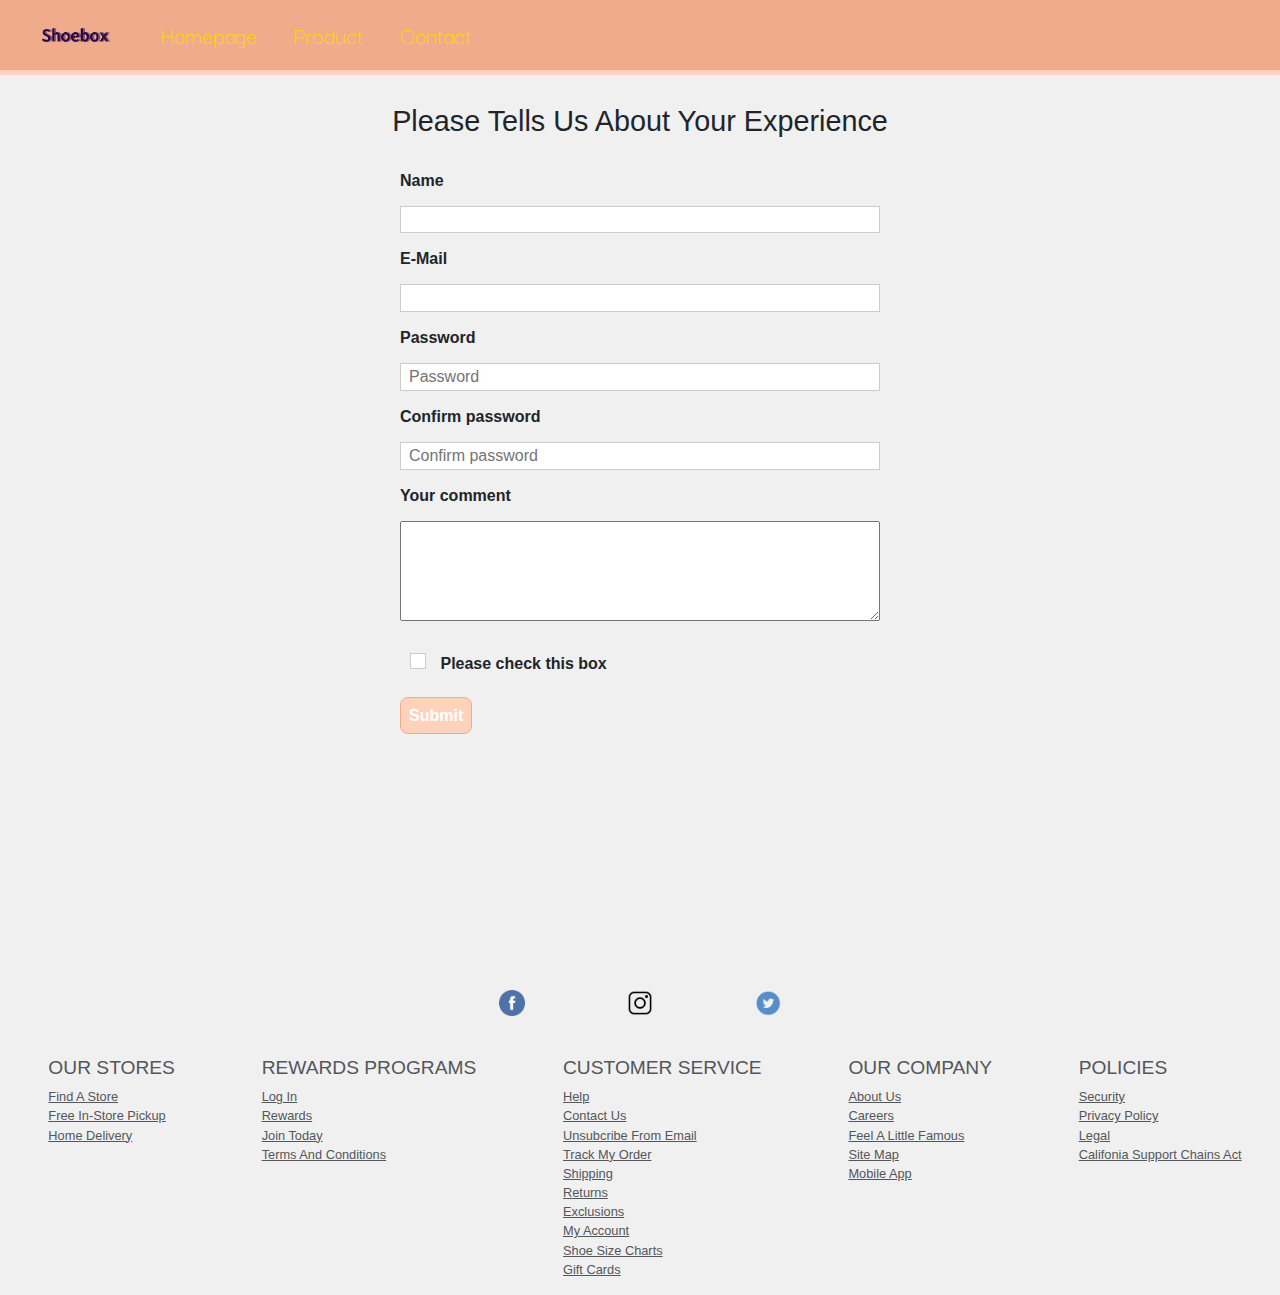
<file: contact.html>
<!DOCTYPE html>
<html lang="en">
<head>
    <meta charset="UTF-8">
    <meta name="viewport" content="width=device-width, initial-scale=1.0">
    <link rel="stylesheet" href="https://stackpath.bootstrapcdn.com/bootstrap/4.3.1/css/bootstrap.min.css" integrity="sha384-ggOyR0iXCbMQv3Xipma34MD+dH/1fQ784/j6cY/iJTQUOhcWr7x9JvoRxT2MZw1T" crossorigin="anonymous">
    <link rel="stylesheet" href="lib/css/project.css">
    <link href="https://fonts.googleapis.com/css?family=Darker+Grotesque&display=swap" rel="stylesheet">
    <title>Document</title>
</head>
<body>
    <nav class="navbar navbar-expand-lg fixed-top">

        <button class="navbar-toggler" type="button" data-toggle="collapse" data-target="#navigation-bar">
            <span class="navbar-toggler-icon">&#9776;</span>
        </button>
          
        <a class="navbar-brand" href="#"><img src="logo_stuff/twitter_header_photo_1.png" class="img-fluid" alt="logo" width="120px" height="120px" ></a>
          
        <div class="collapse navbar-collapse" id="navigation-bar">
            <ul class="navbar-nav">
            <li class="nav-item"><a class="nav-link" href="index.html">Homepage</a></li>
            <li class="nav-item"><a class="nav-link" href="productpage.html">Product</a></li>
            <li class="nav-item"><a class="nav-link" href="contact.html">Contact</a></li>
            </ul>
        </div>
    </nav>
        <!--End of Nav-->

    <section class="form-container">
        <h1 class="form-title">Please Tells Us About Your Experience</h1>
        <form class="cmxform" id="commentForm" method="get" action="#">
            <fieldset>
                <p>
                <label for="cname">Name</label>
                <input id="cname" name="name" minlength="2" type="text" required>
                </p>
                <p>
                <label for="cemail">E-Mail</label>
                <input id="cemail" type="email" name="email" required>
                </p>
                <p>
                <label for="password">Password</label>
                <input type="password" id="password" name="password" placeholder="Password" required />
                </p>
                <p>
                <label for="confirm_password">Confirm password</label>
                <input type="password" id="confirm_password" name="confirm_password" placeholder="Confirm password" required />
                </p>
                <p>
                <label for="ccomment">Your comment</label>
                <textarea id="ccomment" name="comment" required></textarea>
                </p>
                <p>
                <input type="checkbox" id="cagree" name="agree" value="agree" />
                <label for="cagree"> Please check this box</label>
                </p>
                <p>
                <button class="button" type="submit">Submit</button>
                </p>
            </fieldset>
        </form>
    </section>

    <div class="container">
        <div class="row">
            <div class="col-md-12"></div>
        </div>
    </div>
    <div class="container">
        <div class="row">
            <div class="col-md-12"></div>
        </div>
    </div>

    <footer class="footer">
            <div class="social-media">
                <a href="#"><img src="otherimg/facebook.png" alt="facebook" style="width: 26px; height: 26px;"></a>
                <a href="#"><img src="otherimg/insta.png" alt="instagram" style="width: 26px; height: 26px;"></a>
                <a href="#"><img src="otherimg/twit.png" alt="twitter" style="width: 26px; height: 26px;"></a>
            </div>
            <div class="footer-column-container">
            <div class="footer-divs">
                <ul class="footer-uls">
                <li><h2 class="footer-link-head">OUR STORES</h2></li>
                <li class="footer-link-words"><a class="bottom-link" href="#">Find A Store</a></li>
                <li class="footer-link-words"><a class="bottom-link" href="#">Free In-Store Pickup</a></li>
                <li class="footer-link-words"><a class="bottom-link" href="#">Home Delivery</a></li>
                </ul>
            </div>
            <div class="footer-divs">
                <ul class="footer-uls">
                    <li><h2 class="footer-link-head">REWARDS PROGRAMS</h2></li>
                    <li class="footer-link-words"><a class="bottom-link" href="#">Log In</a></li>
                    <li class="footer-link-words"><a class="bottom-link" href="#">Rewards</a></li>
                    <li class="footer-link-words"><a class="bottom-link" href="#">Join Today</a></li>
                    <li class="footer-link-words"><a class="bottom-link" href="#">Terms And Conditions</a></li>
                </ul>
            </div>
            <div class="footer-divs">
                <ul class="footer-uls">
                    <li><h2 class="footer-link-head">CUSTOMER SERVICE</h2></li>
                    <li class="footer-link-words"><a class="bottom-link" href="#">Help</a></li>
                    <li class="footer-link-words"><a class="bottom-link" href="#">Contact Us</a></li>
                    <li class="footer-link-words"><a class="bottom-link" href="#">Unsubcribe From Email</a></li>
                    <li class="footer-link-words"><a class="bottom-link" href="#">Track My Order</a></li>
                    <li class="footer-link-words"><a class="bottom-link" href="#">Shipping</a></li>
                    <li class="footer-link-words"><a class="bottom-link" href="#">Returns</a></li>
                    <li class="footer-link-words"><a class="bottom-link" href="#">Exclusions</a></li>
                    <li class="footer-link-words"><a class="bottom-link" href="#">My Account</a></li>
                    <li class="footer-link-words"><a class="bottom-link" href="#">Shoe Size Charts</a></li>
                    <li class="footer-link-words"><a class="bottom-link" href="#">Gift Cards</a></li>
                </ul>
            </div>
            <div class="footer-divs">
                <ul class="footer-uls">
                    <li><h2 class="footer-link-head">OUR COMPANY</h2></li>
                    <li class="footer-link-words"><a class="bottom-link" href="#">About Us</a></li>
                    <li class="footer-link-words"><a class="bottom-link" href="#">Careers</a></li>
                    <li class="footer-link-words"><a class="bottom-link" href="#">Feel A Little Famous</a></li>
                    <li class="footer-link-words"><a class="bottom-link" href="#">Site Map</a></li>
                    <li class="footer-link-words"><a class="bottom-link" href="#">Mobile App</a></li>
                </ul>
            </div>
            <div class="footer-divs">
                <ul class="footer-uls">
                    <li><h2 class="footer-link-head">POLICIES</h2></li>
                    <li class="footer-link-words"><a class="bottom-link" href="#">Security</a></li>
                    <li class="footer-link-words"><a class="bottom-link" href="#">Privacy Policy</a></li>
                    <li class="footer-link-words"><a class="bottom-link" href="#">Legal</a></li>
                    <li class="footer-link-words"><a class="bottom-link" href="#">Califonia Support Chains Act</a></li>
                </ul>
            </div>
            </div>
    </footer>
    <script src="https://code.jquery.com/jquery-3.3.1.slim.min.js" integrity="sha384-q8i/X+965DzO0rT7abK41JStQIAqVgRVzpbzo5smXKp4YfRvH+8abtTE1Pi6jizo" crossorigin="anonymous"></script>
    <script src="https://cdnjs.cloudflare.com/ajax/libs/popper.js/1.14.7/umd/popper.min.js" integrity="sha384-UO2eT0CpHqdSJQ6hJty5KVphtPhzWj9WO1clHTMGa3JDZwrnQq4sF86dIHNDz0W1" crossorigin="anonymous"></script>
    <script src="https://stackpath.bootstrapcdn.com/bootstrap/4.3.1/js/bootstrap.min.js" integrity="sha384-JjSmVgyd0p3pXB1rRibZUAYoIIy6OrQ6VrjIEaFf/nJGzIxFDsf4x0xIM+B07jRM" crossorigin="anonymous"></script>
    <script src="project.js"></script>
</body>
</html>
</file>
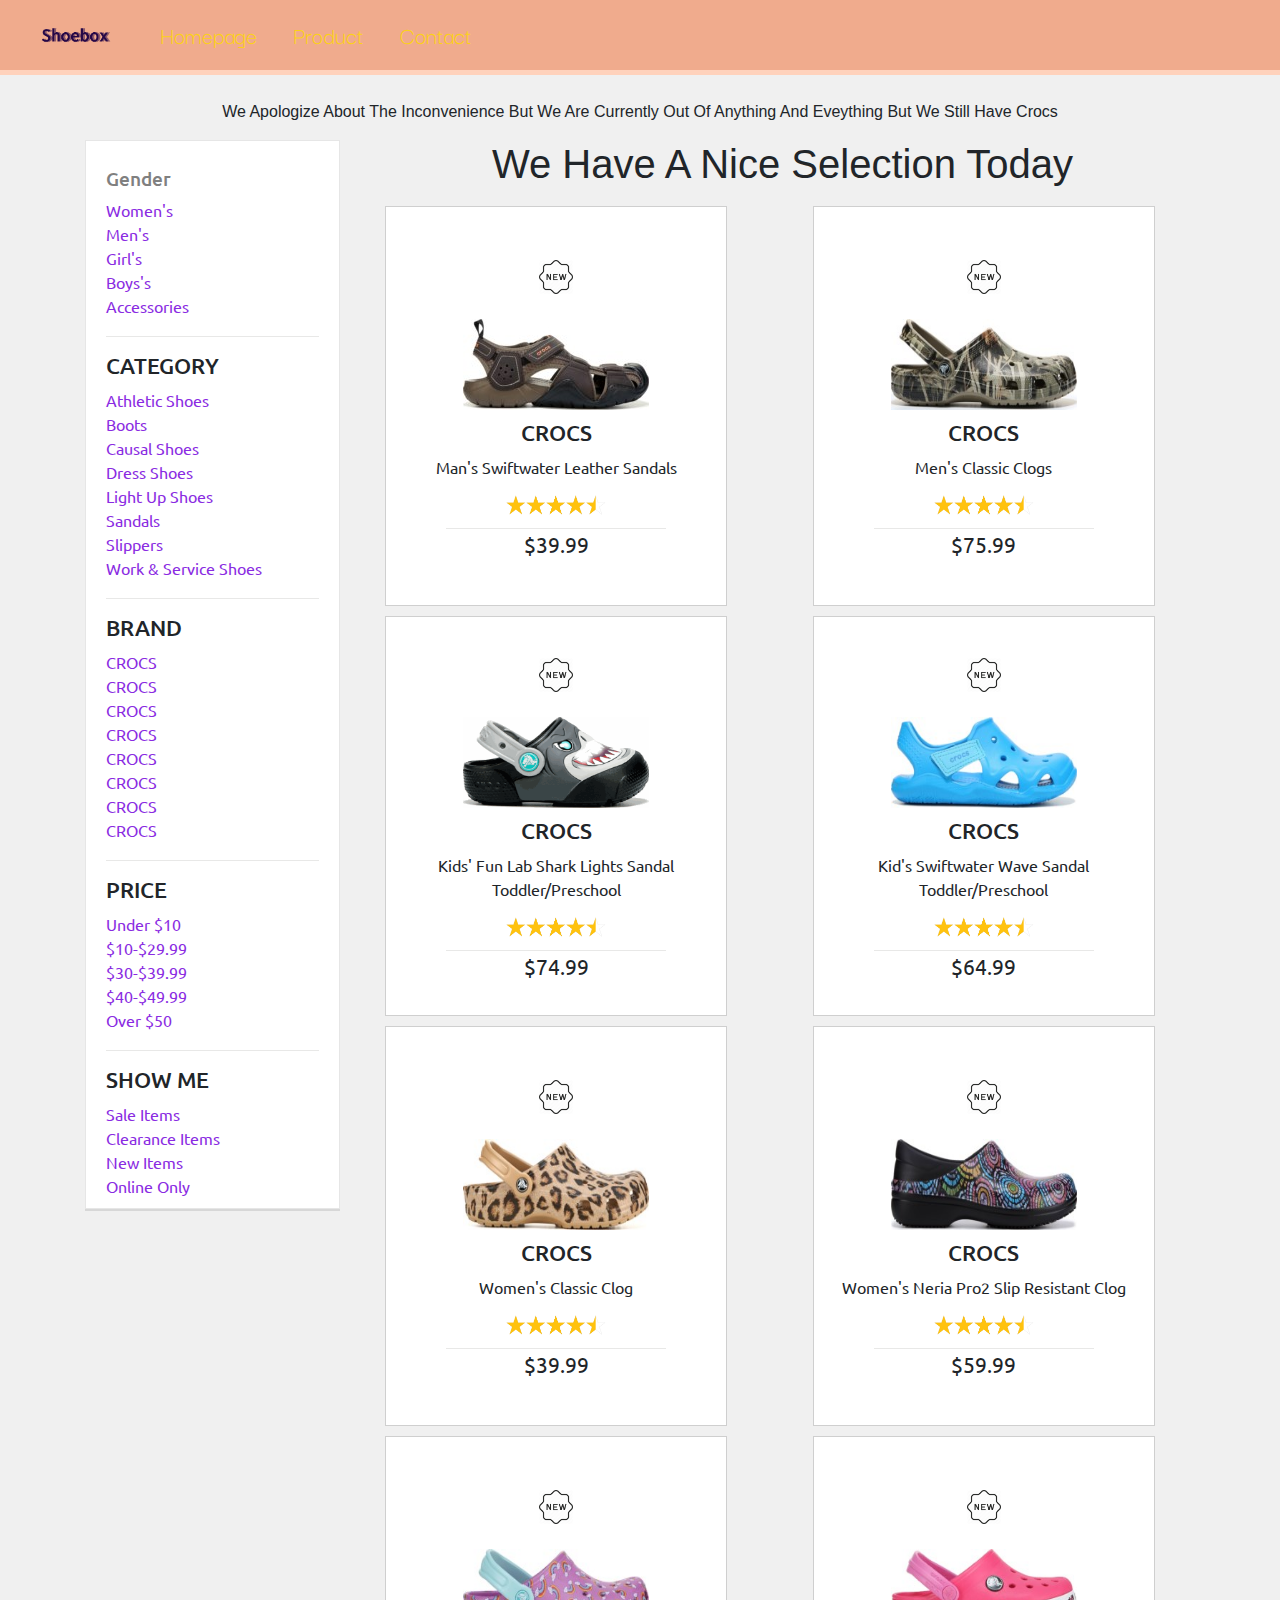
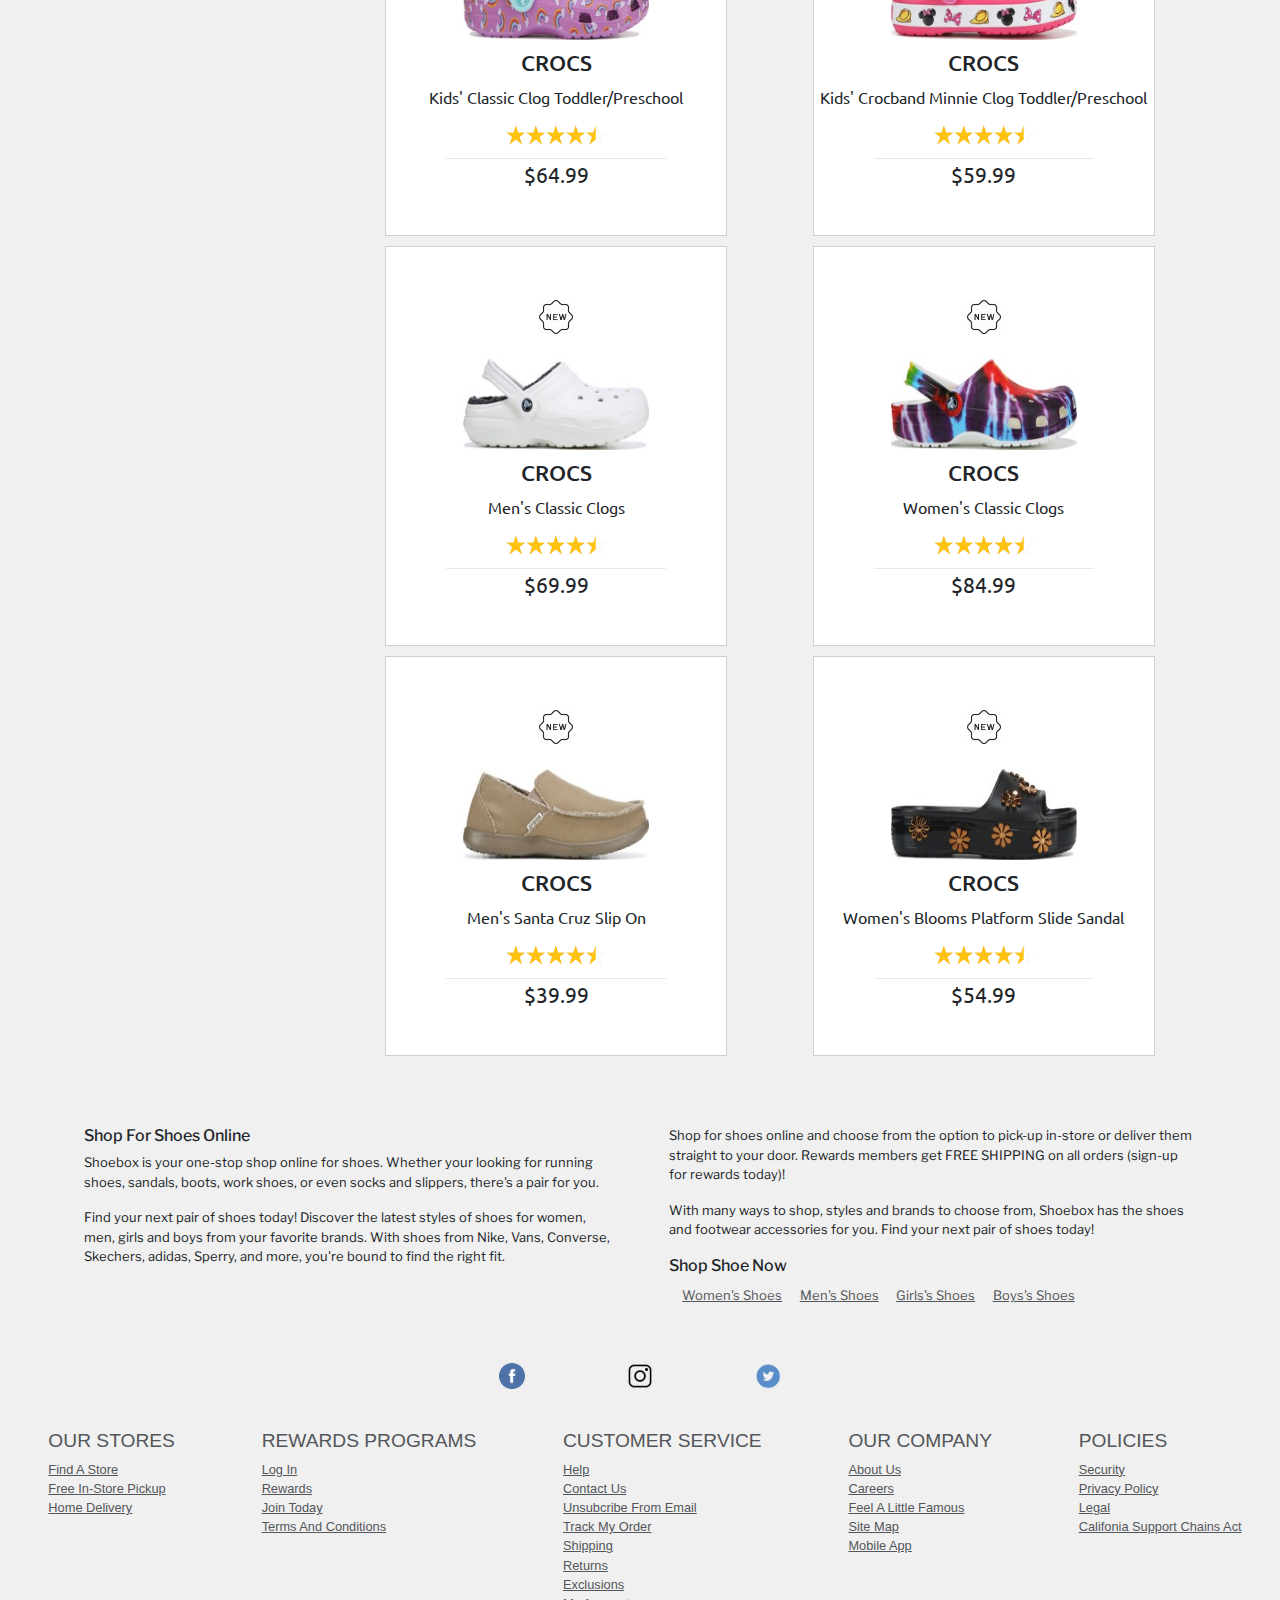
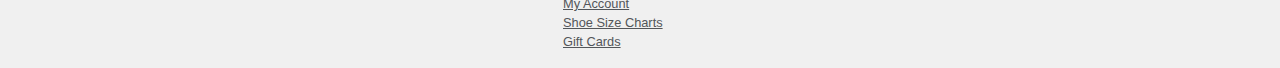
<file: productpage.html>
<!DOCTYPE html>
<html lang="en">
<head>
    <meta charset="UTF-8">
    <meta name="viewport" content="width=device-width, initial-scale=1.0">
    <meta http-equiv="X-UA-Compatible" content="ie=edge">
    <link rel="stylesheet" href="https://stackpath.bootstrapcdn.com/bootstrap/4.3.1/css/bootstrap.min.css" integrity="sha384-ggOyR0iXCbMQv3Xipma34MD+dH/1fQ784/j6cY/iJTQUOhcWr7x9JvoRxT2MZw1T" crossorigin="anonymous">
    <link rel="stylesheet" href="lib/css/project.css">
    <link href="https://fonts.googleapis.com/css?family=Darker+Grotesque&display=swap" rel="stylesheet">
    <link href="https://fonts.googleapis.com/css?family=Ubuntu&display=swap" rel="stylesheet">
    <link href="https://fonts.googleapis.com/css?family=Libre+Franklin&display=swap" rel="stylesheet">
    <!-- <style type=text/css>
        div {
          border-color: rgb(63, 3, 68);
          border-style: solid;
        }
      </style> -->
</head>
<body>
    <nav class="navbar navbar-expand-lg fixed-top">

        <button class="navbar-toggler" type="button" data-toggle="collapse" data-target="#navigation-bar">
          <span class="navbar-toggler-icon">&#9776;</span>
        </button>
  
        <a class="navbar-brand" href="#"><img src="logo_stuff/twitter_header_photo_1.png" class="img-fluid" alt="logo" width="120px" height="120px" ></a>
  
        <div class="collapse navbar-collapse" id="navigation-bar">
          <ul class="navbar-nav mr-auto">
            <li class="nav-item"><a class="nav-link" href="index.html">Homepage</a></li>
            <li class="nav-item"><a class="nav-link" href="productpage.html">Product</a></li>
            <li class="nav-item"><a class="nav-link" href="contact.html">Contact</a></li>
          </ul>
        </div>
      </nav>
<!--End of Nav-->

    <div class="container">

        <div class="row">
            <div class="col-md-12">
                <p id="top-container-p">We Apologize About The Inconvenience But We Are Currently Out Of Anything And Eveything But We Still Have Crocs</p>
            </div>
        </div>
        <div class="row">
            <div class="col-md-3">
              <div class="sidebar">
                <p></p>
                <div class="genderpick">
                  <h2 id="gender_head">Gender</h2>
                  <div class="side_options">
                    <a class="sidebar_link" href="#">Women's</a>
                    <a class="sidebar_link" href="#">Men's</a>
                    <a class="sidebar_link" href="#">Girl's</a>
                    <a class="sidebar_link" href="#">Boys's</a>
                    <a class="sidebar_link" href="#">Accessories</a>
                  </div>
                </div>
                <div class="sidebar_divs">
                  <h2 class="sidebar_head">CATEGORY</h2>
                  <div class="side_options">
                    <a class="sidebar_link" href="#">Athletic Shoes</a>
                    <a class="sidebar_link" href="#">Boots</a>
                    <a class="sidebar_link" href="#">Causal Shoes</a>
                    <a class="sidebar_link" href="#">Dress Shoes</a>
                    <a class="sidebar_link" href="#">Light Up Shoes</a>
                    <a class="sidebar_link" href="#">Sandals</a>
                    <a class="sidebar_link" href="#">Slippers</a>
                    <a class="sidebar_link" href="#">Work & Service Shoes</a>
                  </div>
                </div>
                <div class="sidebar_divs">
                  <h2 class="sidebar_head">BRAND</h2>
                  <div class="side_options">
                    <a class="sidebar_link" href="#">CROCS</a>
                    <a class="sidebar_link" href="#">CROCS</a>
                    <a class="sidebar_link" href="#">CROCS</a>
                    <a class="sidebar_link" href="#">CROCS</a>
                    <a class="sidebar_link" href="#">CROCS</a>
                    <a class="sidebar_link" href="#">CROCS</a>
                    <a class="sidebar_link" href="#">CROCS</a>
                    <a class="sidebar_link" href="#">CROCS</a>
                  </div>
                </div>
                <div class="sidebar_divs">
                  <h2 class="sidebar_head">PRICE</h2>
                  <div class="side_options">
                    <a class="sidebar_link" href="#">Under $10</a>
                    <a class="sidebar_link" href="#">$10-$29.99</a>
                    <a class="sidebar_link" href="#">$30-$39.99</a>
                    <a class="sidebar_link" href="#">$40-$49.99</a>
                    <a class="sidebar_link" href="#">Over $50</a>
                  </div>
                </div>
                <div class="sidebar_divs">
                  <h2 class="sidebar_head">SHOW ME</h2>
                  <div class="side_options">
                    <a class="sidebar_link" href="#">Sale Items</a>
                    <a class="sidebar_link" href="#">Clearance Items</a>
                    <a class="sidebar_link" href="#">New Items</a>
                    <a class="sidebar_link" href="#">Online Only</a>
                  </div>
                </div>
              </div>
            </div>
            <div class="col-md-9">
              <div class="page-header">
                  <h1>We Have A Nice Selection Today</h1>
              </div>
              <div class="row">
                <div class="col-md-6">
                  <div class="shoecard">
                    <div class="shoeos">
                        <img src="otherimg/new.png" alt="new_banner" style="width:34px; height:34px;">
                        <img src="imgshoes/shoes_ib71882.jpg" alt="Man's Swiftwater Leather Sandals" style="margin-top: 25px;">
                        <h1 class="nameofshoe">CROCS</h1>
                        <p class="descrip">Man's Swiftwater Leather Sandals</p>
                        <img src="otherimg/4.5Stars.png" alt="4.5 star" style="width: 100px; height: 21px;">
                        <div class="prices">
                          <p class="numberPrices">$39.99</p>
                        </div>
                    </div>
                  </div>
                </div>
                <div class="col-md-6">
                  <div class="shoecard">
                    <div class="shoeos">
                        <img src="otherimg/new.png" alt="new_banner" style="width:34px; height:34px;">
                        <img src="imgshoes/camo-croc.jpg" alt="Men's Classic Clogs" style=" width: 186px; height: 91px; margin-top: 25px; ">
                        <h1 class="nameofshoe">CROCS</h1>
                        <p class="descrip">Men's Classic Clogs</p>
                        <img src="otherimg/4.5Stars.png" alt="4.5 star" style="width: 100px; height: 21px;">
                        <div class="prices">
                          <p class="numberPrices">$75.99</p>
                        </div>
                    </div>
                  </div>
                </div>
              </div>
              <div class="row">
                <div class="col-md-6">
                  <div class="shoecard">
                      <div class="shoeos">
                        <img src="otherimg/new.png" alt="new_banner" style="width:34px; height:34px;">
                        <img src="imgshoes/shark-crocs.gif" alt="Kids' Fun Lab Shark Lights Sandal Toddler/Preschool" style="margin-top: 25px; width: 186px; height: 91px;">
                        <h1 class="nameofshoe">CROCS</h1>
                        <p class="descrip">Kids' Fun Lab Shark Lights Sandal Toddler/Preschool</p>
                        <img src="otherimg/4.5Stars.png" alt="4.5 star" style="width: 100px; height: 21px;">
                        <div class="prices">
                          <p class="numberPrices">$74.99</p>
                        </div>
                      </div>
                  </div>
                </div>
                <div class="col-md-6">
                  <div class="shoecard">
                    <div class="shoeos">
                        <img src="otherimg/new.png" alt="new_banner" style="width:34px; height:34px;">
                        <img src="imgshoes/lightbluecroc.jpg" alt="Kid's Swiftwater Wave Sandal Toddler/Preschool" style=" width: 186px; height: 91px; margin-top: 25px;">
                        <h1 class="nameofshoe">CROCS</h1>
                        <p class="descrip">Kid's Swiftwater Wave Sandal Toddler/Preschool</p>
                        <img src="otherimg/4.5Stars.png" alt="4.5 star" style="width: 100px; height: 21px;">
                        <div class="prices">
                          <p class="numberPrices">$64.99</p>
                        </div>
                    </div>
                  </div>
                </div>
              </div>
              <div class="row">
                <div class="col-md-6">
                  <div class="shoecard">
                    <div class="shoeos">
                        <img src="otherimg/new.png" alt="new_banner" style="width:34px; height:34px;">
                        <img src="imgshoes/shoes_ib94913.jpg" alt="sneakers" style=" width: 186px; height: 91px; margin-top: 25px;">
                        <h1 class="nameofshoe">CROCS</h1>
                        <p class="descrip">Women's Classic Clog</p>
                        <img src="otherimg/4.5Stars.png" alt="4.5 star" style="width: 100px; height: 21px;">
                        <div class="prices">
                          <p class="numberPrices">$39.99</p>
                        </div>
                    </div>
                  </div>
                </div>
                <div class="col-md-6">
                  <div class="shoecard">
                    <div class="shoeos">
                        <img src="otherimg/new.png" alt="new_banner" style="width:34px; height:34px;">
                        <img src="imgshoes/whatcrocs.jpg" alt="Women's Neria Pro2 Slip Resistant Clog" style=" width: 186px; height: 91px; margin-top: 25px;">
                        <h1 class="nameofshoe">CROCS</h1>
                        <p class="descrip">Women's Neria Pro2 Slip Resistant Clog</p>
                        <img src="otherimg/4.5Stars.png" alt="4.5 star" style="width: 100px; height: 21px;">
                        <div class="prices">
                          <p class="numberPrices">$59.99</p>
                        </div>
                    </div>
                  </div>
                </div>
              </div>
              <div class="row">
                  <div class="col-md-6">
                    <div class="shoecard">
                      <div class="shoeos">
                          <img src="otherimg/new.png" alt="new_banner" style="width:34px; height:34px;">
                          <img src="imgshoes/kidrainbow.jpg" alt="Kids' Classic Clog Toddler/Preschool" style=" width: 186px; height: 91px; margin-top: 25px;">
                          <h1 class="nameofshoe">CROCS</h1>
                          <p class="descrip">Kids' Classic Clog Toddler/Preschool</p>
                          <img src="otherimg/4.5Stars.png" alt="4.5 star" style="width: 100px; height: 21px;">
                          <div class="prices">
                            <p class="numberPrices">$64.99</p>
                          </div>
                      </div>
                    </div>
                  </div>
                  <div class="col-md-6">
                    <div class="shoecard">
                      <div class="shoeos">
                          <img src="otherimg/new.png" alt="new_banner" style="width:34px; height:34px;">
                          <img src="imgshoes/minnie-croc.jpg" alt="Kids' Crocband Minnie Clog Toddler/Preschool" style=" width: 186px; height: 91px; margin-top: 25px;">
                          <h1 class="nameofshoe">CROCS</h1>
                          <p class="descrip">Kids' Crocband Minnie Clog Toddler/Preschool</p>
                          <img src="otherimg/4.5Stars.png" alt="4.5 star" style="width: 100px; height: 21px;">
                          <div class="prices">
                            <p class="numberPrices">$59.99</p>
                          </div>
                      </div>
                    </div>
                  </div>
                </div>
                <div class="row">
                  <div class="col-md-6">
                    <div class="shoecard">
                      <div class="shoeos">
                          <img src="otherimg/new.png" alt="new_banner" style="width:34px; height:34px;">
                          <img src="imgshoes/whitecroc.jpg" alt="sneakers" style=" width: 186px; height: 91px; margin-top: 25px;">
                          <h1 class="nameofshoe">CROCS</h1>
                          <p class="descrip">Men's Classic Clogs</p>
                          <img src="otherimg/4.5Stars.png" alt="4.5 star" style="width: 100px; height: 21px;">
                          <div class="prices">
                            <p class="numberPrices">$69.99</p>
                          </div>
                      </div>
                    </div>
                  </div>
                  <div class="col-md-6">
                    <div class="shoecard">
                      <div class="shoeos">
                          <img src="otherimg/new.png" alt="new_banner" style="width:34px; height:34px;">
                          <img src="imgshoes/rainbow-crocs.jpg" alt="Women's Classic Clogs" style=" width: 186px; height: 91px; margin-top: 25px;">
                          <h1 class="nameofshoe">CROCS</h1>
                          <p class="descrip">Women's Classic Clogs</p>
                          <img src="otherimg/4.5Stars.png" alt="4.5 star" style="width: 100px; height: 21px;">
                          <div class="prices">
                            <p class="numberPrices">$84.99</p>
                          </div>
                      </div>
                    </div>
                  </div>
                </div>
                <div class="row">
                  <div class="col-md-6">
                    <div class="shoecard">
                      <div class="shoeos">
                          <img src="otherimg/new.png" alt="new_banner" style="width:34px; height:34px;">
                          <img src="imgshoes/beigecrocs.jpg" alt="Men's Santa Cruz Slip On" style=" width: 186px; height: 91px; margin-top: 25px;">
                          <h1 class="nameofshoe">CROCS</h1>
                          <p class="descrip">Men's Santa Cruz Slip On</p>
                          <img src="otherimg/4.5Stars.png" alt="4.5 star" style="width: 100px; height: 21px;">
                          <div class="prices">
                            <p class="numberPrices">$39.99</p>
                          </div>
                      </div>
                    </div>
                  </div>
                  <div class="col-md-6">
                    <div class="shoecard">
                      <div class="shoeos">
                          <img src="otherimg/new.png" alt="new_banner" style="width:34px; height:34px;">
                          <img src="imgshoes/flowercrocs.jpg" alt="Women's Blooms Platform Slide Sandal" style=" width: 186px; height: 91px; margin-top: 25px;">
                          <h1 class="nameofshoe">CROCS</h1>
                          <p class="descrip">Women's Blooms Platform Slide Sandal</p>
                          <img src="otherimg/4.5Stars.png" alt="4.5 star" style="width: 100px; height: 21px;">
                          <div class="prices">
                            <p class="numberPrices">$54.99</p>
                          </div>
                      </div>
                    </div>
                  </div>
                </div>
            </div>
          <div class="row">
            <div class="col-md-6">
              <section class="bottom_section">
                <h2 class="footer-head">Shop For Shoes Online</h2>
                <p class="footer-words">Shoebox is your one-stop shop online for shoes. Whether your looking for running shoes, sandals, boots, work shoes, or even socks and slippers, there's a pair for you.</p>
                <p class="footer-words">Find your next pair of shoes today! Discover the latest styles of shoes for women, men, girls and boys from your favorite brands. With shoes from Nike, Vans, Converse, Skechers, adidas, Sperry, and more, you're bound to find the right fit.</p>
              </section>
            </div>
            <div class="col-md-6">
              <section class="bottom_section">
                <p class="footer-words">Shop for shoes online and choose from the option to pick-up in-store or deliver them straight to your door. Rewards members get FREE SHIPPING on all orders (sign-up for rewards today)!</p>
                <p class="footer-words">With many ways to shop, styles and brands to choose from, Shoebox has the shoes and footwear accessories for you. Find your next pair of shoes today!</p>
                <h2 class="footer-head">Shop Shoe Now</h2>
                <ul>
                  <li class="bottom-stuff" ><a class="bottom-link" href="#">Women's Shoes</a></li>
                  <li class="bottom-stuff" ><a class="bottom-link" href="#">Men's Shoes</a></li>
                  <li class="bottom-stuff" ><a class="bottom-link" href="#">Girls's Shoes</a></li>
                  <li class="bottom-stuff" ><a class="bottom-link" href="#">Boys's Shoes</a></li>
                </ul>
            </div>
          </div>
        </div>
    </div>
    <footer class="footer">
      <div class="social-media">
        <a href="#"><img src="otherimg/facebook.png" alt="facebook" style="width: 26px; height: 26px;"></a>
        <a href="#"><img src="otherimg/insta.png" alt="instagram" style="width: 26px; height: 26px;"></a>
        <a href="#"><img src="otherimg/twit.png" alt="twitter" style="width: 26px; height: 26px;"></a>
       </div>
      <div class="footer-column-container">
      <div class="footer-divs">
        <ul class="footer-uls">
          <li><h2 class="footer-link-head">OUR STORES</h2></li>
          <li class="footer-link-words"><a class="bottom-link" href="#">Find A Store</a></li>
          <li class="footer-link-words"><a class="bottom-link" href="#">Free In-Store Pickup</a></li>
          <li class="footer-link-words"><a class="bottom-link" href="#">Home Delivery</a></li>
        </ul>
      </div>
      <div class="footer-divs">
        <ul class="footer-uls">
            <li><h2 class="footer-link-head">REWARDS PROGRAMS</h2></li>
            <li class="footer-link-words"><a class="bottom-link" href="#">Log In</a></li>
            <li class="footer-link-words"><a class="bottom-link" href="#">Rewards</a></li>
            <li class="footer-link-words"><a class="bottom-link" href="#">Join Today</a></li>
            <li class="footer-link-words"><a class="bottom-link" href="#">Terms And Conditions</a></li>
        </ul>
      </div>
      <div class="footer-divs">
        <ul class="footer-uls">
            <li><h2 class="footer-link-head">CUSTOMER SERVICE</h2></li>
            <li class="footer-link-words"><a class="bottom-link" href="#">Help</a></li>
            <li class="footer-link-words"><a class="bottom-link" href="#">Contact Us</a></li>
            <li class="footer-link-words"><a class="bottom-link" href="#">Unsubcribe From Email</a></li>
            <li class="footer-link-words"><a class="bottom-link" href="#">Track My Order</a></li>
            <li class="footer-link-words"><a class="bottom-link" href="#">Shipping</a></li>
            <li class="footer-link-words"><a class="bottom-link" href="#">Returns</a></li>
            <li class="footer-link-words"><a class="bottom-link" href="#">Exclusions</a></li>
            <li class="footer-link-words"><a class="bottom-link" href="#">My Account</a></li>
            <li class="footer-link-words"><a class="bottom-link" href="#">Shoe Size Charts</a></li>
            <li class="footer-link-words"><a class="bottom-link" href="#">Gift Cards</a></li>
        </ul>
      </div>
      <div class="footer-divs">
        <ul class="footer-uls">
            <li><h2 class="footer-link-head">OUR COMPANY</h2></li>
            <li class="footer-link-words"><a class="bottom-link" href="#">About Us</a></li>
            <li class="footer-link-words"><a class="bottom-link" href="#">Careers</a></li>
            <li class="footer-link-words"><a class="bottom-link" href="#">Feel A Little Famous</a></li>
            <li class="footer-link-words"><a class="bottom-link" href="#">Site Map</a></li>
            <li class="footer-link-words"><a class="bottom-link" href="#">Mobile App</a></li>
        </ul>
      </div>
      <div class="footer-divs">
        <ul class="footer-uls">
            <li><h2 class="footer-link-head">POLICIES</h2></li>
            <li class="footer-link-words"><a class="bottom-link" href="#">Security</a></li>
            <li class="footer-link-words"><a class="bottom-link" href="#">Privacy Policy</a></li>
            <li class="footer-link-words"><a class="bottom-link" href="#">Legal</a></li>
            <li class="footer-link-words"><a class="bottom-link" href="#">Califonia Support Chains Act</a></li>
        </ul>
      </div>
      </div>
    </footer>
    <script src="https://ajax.googleapis.com/ajax/libs/jquery/3.4.1/jquery.min.js"></script>
    <script src="https://stackpath.bootstrapcdn.com/bootstrap/4.3.1/js/bootstrap.min.js" integrity="sha384-JjSmVgyd0p3pXB1rRibZUAYoIIy6OrQ6VrjIEaFf/nJGzIxFDsf4x0xIM+B07jRM" crossorigin="anonymous"></script>
    <!-- <script src="https://code.jquery.com/jquery-3.3.1.slim.min.js" integrity="sha384-q8i/X+965DzO0rT7abK41JStQIAqVgRVzpbzo5smXKp4YfRvH+8abtTE1Pi6jizo" crossorigin="anonymous"></script> -->
    <script src="https://cdnjs.cloudflare.com/ajax/libs/popper.js/1.14.7/umd/popper.min.js" integrity="sha384-UO2eT0CpHqdSJQ6hJty5KVphtPhzWj9WO1clHTMGa3JDZwrnQq4sF86dIHNDz0W1" crossorigin="anonymous"></script>
    
    <!-- <script src="project.js"></script> -->
</body>
</html>
</file>
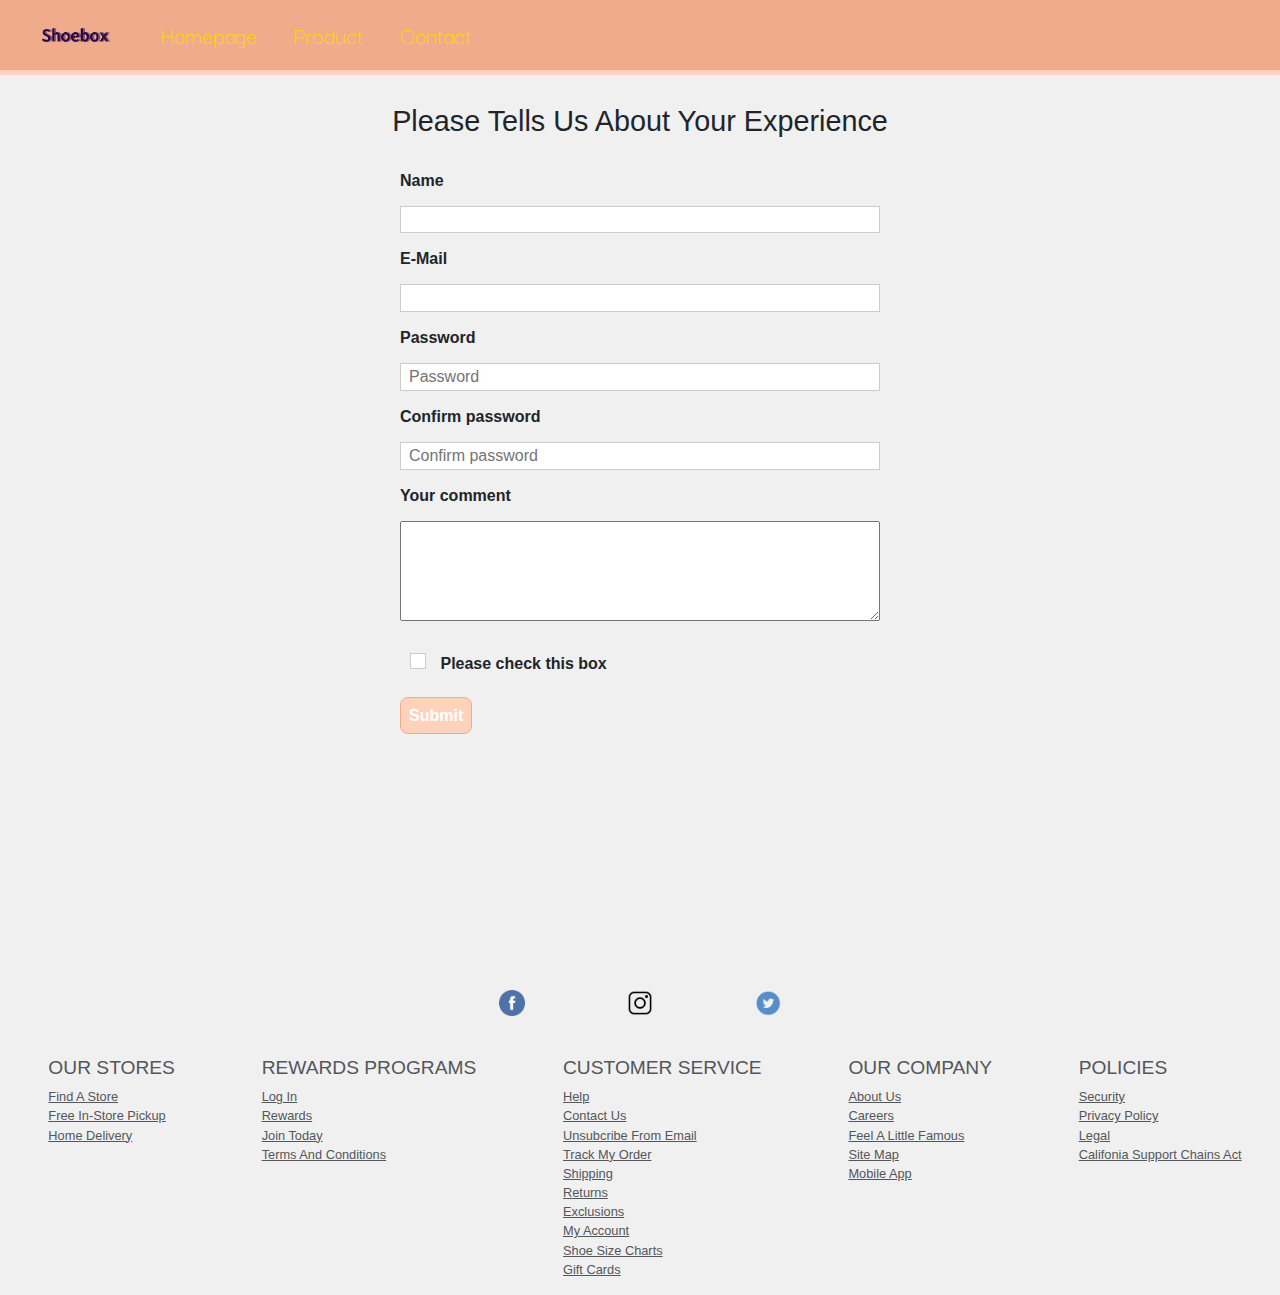
<file: ecomProject/contact.html>
<!DOCTYPE html>
<html lang="en">
<head>
    <meta charset="UTF-8">
    <meta name="viewport" content="width=device-width, initial-scale=1.0">
    <link rel="stylesheet" href="https://stackpath.bootstrapcdn.com/bootstrap/4.3.1/css/bootstrap.min.css" integrity="sha384-ggOyR0iXCbMQv3Xipma34MD+dH/1fQ784/j6cY/iJTQUOhcWr7x9JvoRxT2MZw1T" crossorigin="anonymous">
    <link rel="stylesheet" href="lib/css/project.css">
    <link href="https://fonts.googleapis.com/css?family=Darker+Grotesque&display=swap" rel="stylesheet">
    <title>Document</title>
</head>
<body>
    <nav class="navbar navbar-expand-lg fixed-top">

        <button class="navbar-toggler" type="button" data-toggle="collapse" data-target="#navigation-bar">
            <span class="navbar-toggler-icon">&#9776;</span>
        </button>
          
        <a class="navbar-brand" href="#"><img src="logo_stuff/twitter_header_photo_1.png" class="img-fluid" alt="logo" width="120px" height="120px" ></a>
          
        <div class="collapse navbar-collapse" id="navigation-bar">
            <ul class="navbar-nav">
            <li class="nav-item"><a class="nav-link" href="homepage.html">Homepage</a></li>
            <li class="nav-item"><a class="nav-link" href="productpage.html">Product</a></li>
            <li class="nav-item"><a class="nav-link" href="contact.html">Contact</a></li>
            </ul>
        </div>
    </nav>
        <!--End of Nav-->

    <section class="form-container">
        <h1 class="form-title">Please Tells Us About Your Experience</h1>
        <form class="cmxform" id="commentForm" method="get" action="#">
            <fieldset>
                <p>
                <label for="cname">Name</label>
                <input id="cname" name="name" minlength="2" type="text" required>
                </p>
                <p>
                <label for="cemail">E-Mail</label>
                <input id="cemail" type="email" name="email" required>
                </p>
                <p>
                <label for="password">Password</label>
                <input type="password" id="password" name="password" placeholder="Password" required />
                </p>
                <p>
                <label for="confirm_password">Confirm password</label>
                <input type="password" id="confirm_password" name="confirm_password" placeholder="Confirm password" required />
                </p>
                <p>
                <label for="ccomment">Your comment</label>
                <textarea id="ccomment" name="comment" required></textarea>
                </p>
                <p>
                <input type="checkbox" id="cagree" name="agree" value="agree" />
                <label for="cagree"> Please check this box</label>
                </p>
                <p>
                <button class="button" type="submit">Submit</button>
                </p>
            </fieldset>
        </form>
    </section>

    <div class="container">
        <div class="row">
            <div class="col-md-12"></div>
        </div>
    </div>
    <div class="container">
        <div class="row">
            <div class="col-md-12"></div>
        </div>
    </div>

    <footer class="footer">
            <div class="social-media">
                <a href="#"><img src="otherimg/facebook.png" alt="facebook" style="width: 26px; height: 26px;"></a>
                <a href="#"><img src="otherimg/insta.png" alt="instagram" style="width: 26px; height: 26px;"></a>
                <a href="#"><img src="otherimg/twit.png" alt="twitter" style="width: 26px; height: 26px;"></a>
            </div>
            <div class="footer-column-container">
            <div class="footer-divs">
                <ul class="footer-uls">
                <li><h2 class="footer-link-head">OUR STORES</h2></li>
                <li class="footer-link-words"><a class="bottom-link" href="#">Find A Store</a></li>
                <li class="footer-link-words"><a class="bottom-link" href="#">Free In-Store Pickup</a></li>
                <li class="footer-link-words"><a class="bottom-link" href="#">Home Delivery</a></li>
                </ul>
            </div>
            <div class="footer-divs">
                <ul class="footer-uls">
                    <li><h2 class="footer-link-head">REWARDS PROGRAMS</h2></li>
                    <li class="footer-link-words"><a class="bottom-link" href="#">Log In</a></li>
                    <li class="footer-link-words"><a class="bottom-link" href="#">Rewards</a></li>
                    <li class="footer-link-words"><a class="bottom-link" href="#">Join Today</a></li>
                    <li class="footer-link-words"><a class="bottom-link" href="#">Terms And Conditions</a></li>
                </ul>
            </div>
            <div class="footer-divs">
                <ul class="footer-uls">
                    <li><h2 class="footer-link-head">CUSTOMER SERVICE</h2></li>
                    <li class="footer-link-words"><a class="bottom-link" href="#">Help</a></li>
                    <li class="footer-link-words"><a class="bottom-link" href="#">Contact Us</a></li>
                    <li class="footer-link-words"><a class="bottom-link" href="#">Unsubcribe From Email</a></li>
                    <li class="footer-link-words"><a class="bottom-link" href="#">Track My Order</a></li>
                    <li class="footer-link-words"><a class="bottom-link" href="#">Shipping</a></li>
                    <li class="footer-link-words"><a class="bottom-link" href="#">Returns</a></li>
                    <li class="footer-link-words"><a class="bottom-link" href="#">Exclusions</a></li>
                    <li class="footer-link-words"><a class="bottom-link" href="#">My Account</a></li>
                    <li class="footer-link-words"><a class="bottom-link" href="#">Shoe Size Charts</a></li>
                    <li class="footer-link-words"><a class="bottom-link" href="#">Gift Cards</a></li>
                </ul>
            </div>
            <div class="footer-divs">
                <ul class="footer-uls">
                    <li><h2 class="footer-link-head">OUR COMPANY</h2></li>
                    <li class="footer-link-words"><a class="bottom-link" href="#">About Us</a></li>
                    <li class="footer-link-words"><a class="bottom-link" href="#">Careers</a></li>
                    <li class="footer-link-words"><a class="bottom-link" href="#">Feel A Little Famous</a></li>
                    <li class="footer-link-words"><a class="bottom-link" href="#">Site Map</a></li>
                    <li class="footer-link-words"><a class="bottom-link" href="#">Mobile App</a></li>
                </ul>
            </div>
            <div class="footer-divs">
                <ul class="footer-uls">
                    <li><h2 class="footer-link-head">POLICIES</h2></li>
                    <li class="footer-link-words"><a class="bottom-link" href="#">Security</a></li>
                    <li class="footer-link-words"><a class="bottom-link" href="#">Privacy Policy</a></li>
                    <li class="footer-link-words"><a class="bottom-link" href="#">Legal</a></li>
                    <li class="footer-link-words"><a class="bottom-link" href="#">Califonia Support Chains Act</a></li>
                </ul>
            </div>
            </div>
    </footer>
    <script src="https://code.jquery.com/jquery-3.3.1.slim.min.js" integrity="sha384-q8i/X+965DzO0rT7abK41JStQIAqVgRVzpbzo5smXKp4YfRvH+8abtTE1Pi6jizo" crossorigin="anonymous"></script>
    <script src="https://cdnjs.cloudflare.com/ajax/libs/popper.js/1.14.7/umd/popper.min.js" integrity="sha384-UO2eT0CpHqdSJQ6hJty5KVphtPhzWj9WO1clHTMGa3JDZwrnQq4sF86dIHNDz0W1" crossorigin="anonymous"></script>
    <script src="https://stackpath.bootstrapcdn.com/bootstrap/4.3.1/js/bootstrap.min.js" integrity="sha384-JjSmVgyd0p3pXB1rRibZUAYoIIy6OrQ6VrjIEaFf/nJGzIxFDsf4x0xIM+B07jRM" crossorigin="anonymous"></script>
    <script src="project.js"></script>
</body>
</html>
</file>
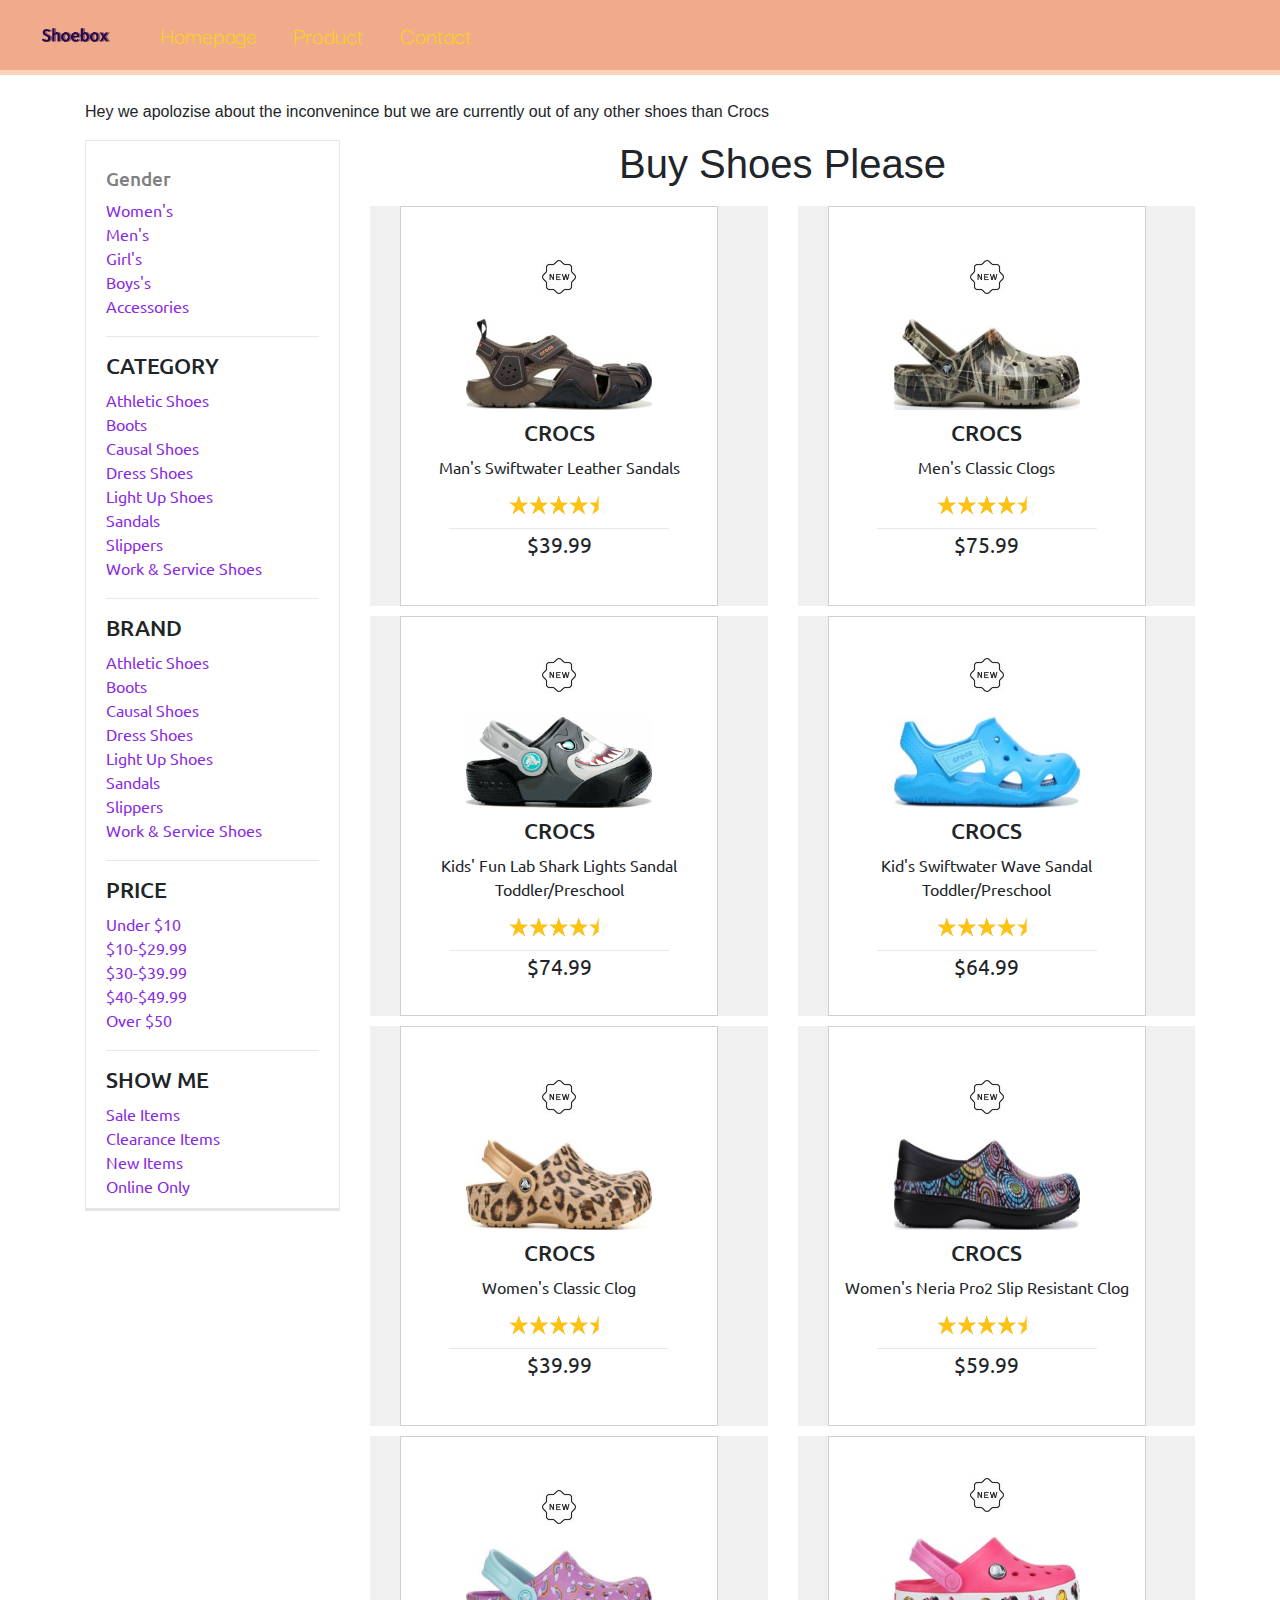
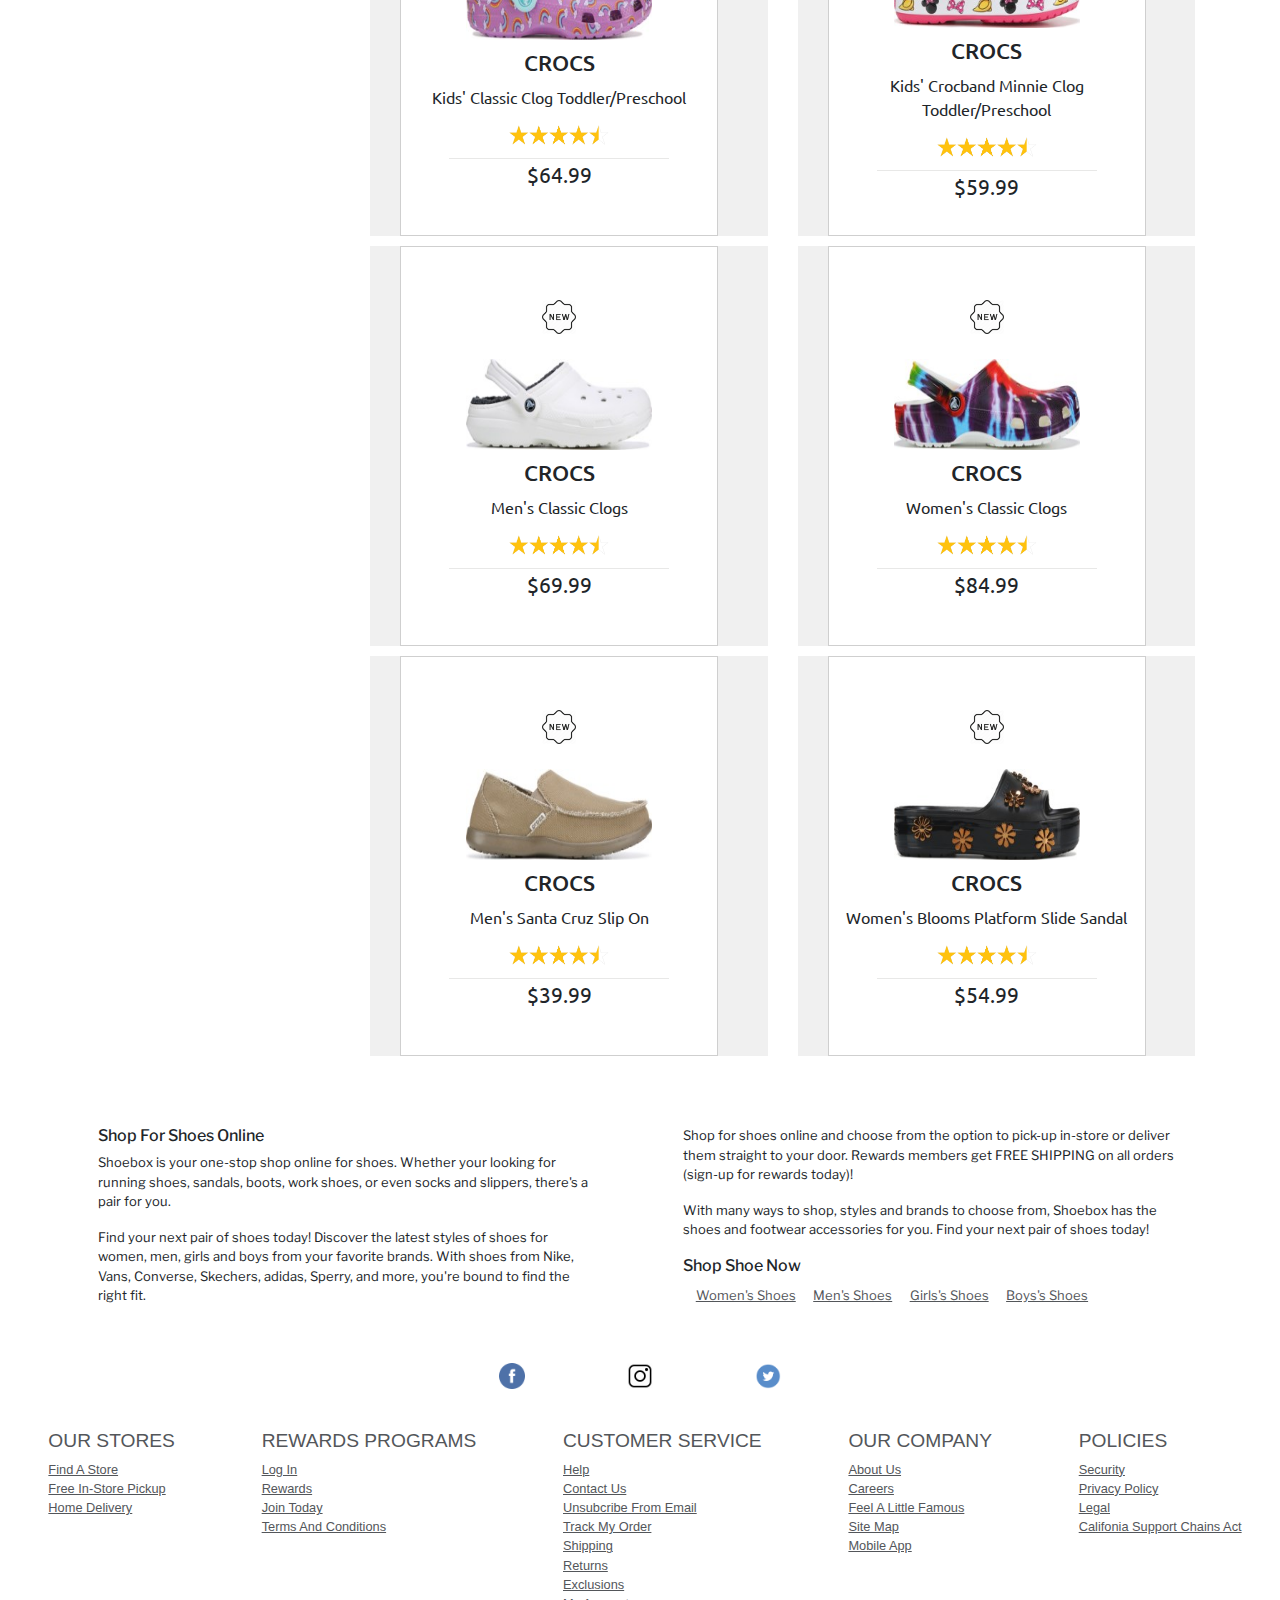
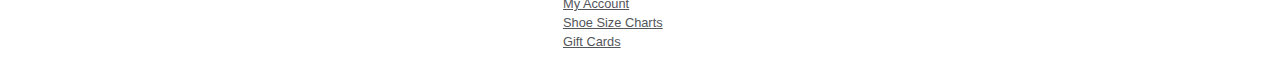
<file: ecomProject/productpage.html>
<!DOCTYPE html>
<html lang="en">
<head>
    <meta charset="UTF-8">
    <meta name="viewport" content="width=device-width, initial-scale=1.0">
    <meta http-equiv="X-UA-Compatible" content="ie=edge">
    <link rel="stylesheet" href="lib/css/project.css">
    <link rel="stylesheet" href="https://stackpath.bootstrapcdn.com/bootstrap/4.3.1/css/bootstrap.min.css" integrity="sha384-ggOyR0iXCbMQv3Xipma34MD+dH/1fQ784/j6cY/iJTQUOhcWr7x9JvoRxT2MZw1T" crossorigin="anonymous">
    <link href="https://fonts.googleapis.com/css?family=Darker+Grotesque&display=swap" rel="stylesheet">
    <link href="https://fonts.googleapis.com/css?family=Ubuntu&display=swap" rel="stylesheet">
    <link href="https://fonts.googleapis.com/css?family=Libre+Franklin&display=swap" rel="stylesheet">
    <!-- <style type=text/css>
        div {
          border-color: rgb(63, 3, 68);
          border-style: solid;
        }
      </style> -->
</head>
<body>
    <nav class="navbar navbar-expand-lg fixed-top">

        <button class="navbar-toggler" type="button" data-toggle="collapse" data-target="#navigation-bar">
          <span class="navbar-toggler-icon">&#9776;</span>
        </button>
  
        <a class="navbar-brand" href="#"><img src="logo_stuff/twitter_header_photo_1.png" class="img-fluid" alt="logo" width="120px" height="120px" ></a>
  
        <div class="collapse navbar-collapse" id="navigation-bar">
          <ul class="navbar-nav mr-auto">
            <li class="nav-item"><a class="nav-link" href="homepage.html">Homepage</a></li>
            <li class="nav-item"><a class="nav-link" href="productpage.html">Product</a></li>
            <li class="nav-item"><a class="nav-link" href="contact.html">Contact</a></li>
          </ul>
        </div>
      </nav>
<!--End of Nav-->

    <div class="container">

        <div class="row">
            <div class="col-md-12">
                <p>Hey we apolozise about the inconvenince but we are currently out of any other shoes than Crocs</p>
            </div>
        </div>
        <div class="row">
            <div class="col-md-3">
              <div class="sidebar">
                <p></p>
                <div class="genderpick">
                  <h2 id="gender_head">Gender</h2>
                  <div class="side_options">
                    <a class="sidebar_link" href="#">Women's</a>
                    <a class="sidebar_link" href="#">Men's</a>
                    <a class="sidebar_link" href="#">Girl's</a>
                    <a class="sidebar_link" href="#">Boys's</a>
                    <a class="sidebar_link" href="#">Accessories</a>
                  </div>
                </div>
                <div class="sidebar_divs">
                  <h2 class="sidebar_head">CATEGORY</h2>
                  <div class="side_options">
                    <a class="sidebar_link" href="#">Athletic Shoes</a>
                    <a class="sidebar_link" href="#">Boots</a>
                    <a class="sidebar_link" href="#">Causal Shoes</a>
                    <a class="sidebar_link" href="#">Dress Shoes</a>
                    <a class="sidebar_link" href="#">Light Up Shoes</a>
                    <a class="sidebar_link" href="#">Sandals</a>
                    <a class="sidebar_link" href="#">Slippers</a>
                    <a class="sidebar_link" href="#">Work & Service Shoes</a>
                  </div>
                </div>
                <div class="sidebar_divs">
                  <h2 class="sidebar_head">BRAND</h2>
                  <div class="side_options">
                    <a class="sidebar_link" href="#">Athletic Shoes</a>
                    <a class="sidebar_link" href="#">Boots</a>
                    <a class="sidebar_link" href="#">Causal Shoes</a>
                    <a class="sidebar_link" href="#">Dress Shoes</a>
                    <a class="sidebar_link" href="#">Light Up Shoes</a>
                    <a class="sidebar_link" href="#">Sandals</a>
                    <a class="sidebar_link" href="#">Slippers</a>
                    <a class="sidebar_link" href="#">Work & Service Shoes</a>
                  </div>
                </div>
                <div class="sidebar_divs">
                  <h2 class="sidebar_head">PRICE</h2>
                  <div class="side_options">
                    <a class="sidebar_link" href="#">Under $10</a>
                    <a class="sidebar_link" href="#">$10-$29.99</a>
                    <a class="sidebar_link" href="#">$30-$39.99</a>
                    <a class="sidebar_link" href="#">$40-$49.99</a>
                    <a class="sidebar_link" href="#">Over $50</a>
                  </div>
                </div>
                <div class="sidebar_divs">
                  <h2 class="sidebar_head">SHOW ME</h2>
                  <div class="side_options">
                    <a class="sidebar_link" href="#">Sale Items</a>
                    <a class="sidebar_link" href="#">Clearance Items</a>
                    <a class="sidebar_link" href="#">New Items</a>
                    <a class="sidebar_link" href="#">Online Only</a>
                  </div>
                </div>
              </div>
            </div>
            <div class="col-md-9">
              <div class="page-header">
                  <h1>Buy Shoes Please</h1>
              </div>
              <div class="row">
                <div class="col-md-6">
                  <div class="shoecard">
                    <div class="shoeos">
                        <img src="otherimg/new.png" alt="new_banner" style="width:34px; height:34px;">
                        <img src="imgshoes/shoes_ib71882.jpg" alt="Man's Swiftwater Leather Sandals" style="margin-top: 25px;">
                        <h1 class="nameofshoe">CROCS</h1>
                        <p class="descrip">Man's Swiftwater Leather Sandals</p>
                        <img src="otherimg/4.5Stars.png" alt="4.5 star" style="width: 100px; height: 21px;">
                        <div class="prices">
                          <p class="numberPrices">$39.99</p>
                        </div>
                    </div>
                  </div>
                </div>
                <div class="col-md-6">
                  <div class="shoecard">
                    <div class="shoeos">
                        <img src="otherimg/new.png" alt="new_banner" style="width:34px; height:34px;">
                        <img src="imgshoes/camo-croc.jpg" alt="Men's Classic Clogs" style=" width: 186px; height: 91px; margin-top: 25px; ">
                        <h1 class="nameofshoe">CROCS</h1>
                        <p class="descrip">Men's Classic Clogs</p>
                        <img src="otherimg/4.5Stars.png" alt="4.5 star" style="width: 100px; height: 21px;">
                        <div class="prices">
                          <p class="numberPrices">$75.99</p>
                        </div>
                    </div>
                  </div>
                </div>
              </div>
              <div class="row">
                <div class="col-md-6">
                  <div class="shoecard">
                    <div class="shoeos">
                        <img src="otherimg/new.png" alt="new_banner" style="width:34px; height:34px;">
                        <img src="imgshoes/shark-crocs.gif" alt="Kids' Fun Lab Shark Lights Sandal Toddler/Preschool" style="margin-top: 25px; width: 186px; height: 91px;">
                        <h1 class="nameofshoe">CROCS</h1>
                        <p class="descrip">Kids' Fun Lab Shark Lights Sandal Toddler/Preschool</p>
                        <img src="otherimg/4.5Stars.png" alt="4.5 star" style="width: 100px; height: 21px;">
                        <div class="prices">
                          <p class="numberPrices">$74.99</p>
                        </div>
                    </div>
                  </div>
                </div>
                <div class="col-md-6">
                  <div class="shoecard">
                    <div class="shoeos">
                        <img src="otherimg/new.png" alt="new_banner" style="width:34px; height:34px;">
                        <img src="imgshoes/lightbluecroc.jpg" alt="Kid's Swiftwater Wave Sandal Toddler/Preschool" style=" width: 186px; height: 91px; margin-top: 25px;">
                        <h1 class="nameofshoe">CROCS</h1>
                        <p class="descrip">Kid's Swiftwater Wave Sandal Toddler/Preschool</p>
                        <img src="otherimg/4.5Stars.png" alt="4.5 star" style="width: 100px; height: 21px;">
                        <div class="prices">
                          <p class="numberPrices">$64.99</p>
                        </div>
                    </div>
                  </div>
                </div>
              </div>
              <div class="row">
                <div class="col-md-6">
                  <div class="shoecard">
                    <div class="shoeos">
                        <img src="otherimg/new.png" alt="new_banner" style="width:34px; height:34px;">
                        <img src="imgshoes/shoes_ib94913.jpg" alt="sneakers" style=" width: 186px; height: 91px; margin-top: 25px;">
                        <h1 class="nameofshoe">CROCS</h1>
                        <p class="descrip">Women's Classic Clog</p>
                        <img src="otherimg/4.5Stars.png" alt="4.5 star" style="width: 100px; height: 21px;">
                        <div class="prices">
                          <p class="numberPrices">$39.99</p>
                        </div>
                    </div>
                  </div>
                </div>
                <div class="col-md-6">
                  <div class="shoecard">
                    <div class="shoeos">
                        <img src="otherimg/new.png" alt="new_banner" style="width:34px; height:34px;">
                        <img src="imgshoes/whatcrocs.jpg" alt="Women's Neria Pro2 Slip Resistant Clog" style=" width: 186px; height: 91px; margin-top: 25px;">
                        <h1 class="nameofshoe">CROCS</h1>
                        <p class="descrip">Women's Neria Pro2 Slip Resistant Clog</p>
                        <img src="otherimg/4.5Stars.png" alt="4.5 star" style="width: 100px; height: 21px;">
                        <div class="prices">
                          <p class="numberPrices">$59.99</p>
                        </div>
                    </div>
                  </div>
                </div>
              </div>
              <div class="row">
                  <div class="col-md-6">
                    <div class="shoecard">
                      <div class="shoeos">
                          <img src="otherimg/new.png" alt="new_banner" style="width:34px; height:34px;">
                          <img src="imgshoes/kidrainbow.jpg" alt="Kids' Classic Clog Toddler/Preschool" style=" width: 186px; height: 91px; margin-top: 25px;">
                          <h1 class="nameofshoe">CROCS</h1>
                          <p class="descrip">Kids' Classic Clog Toddler/Preschool</p>
                          <img src="otherimg/4.5Stars.png" alt="4.5 star" style="width: 100px; height: 21px;">
                          <div class="prices">
                            <p class="numberPrices">$64.99</p>
                          </div>
                      </div>
                    </div>
                  </div>
                  <div class="col-md-6">
                    <div class="shoecard">
                      <div class="shoeos">
                          <img src="otherimg/new.png" alt="new_banner" style="width:34px; height:34px;">
                          <img src="imgshoes/minnie-croc.jpg" alt="Kids' Crocband Minnie Clog Toddler/Preschool" style=" width: 186px; height: 91px; margin-top: 25px;">
                          <h1 class="nameofshoe">CROCS</h1>
                          <p class="descrip">Kids' Crocband Minnie Clog Toddler/Preschool</p>
                          <img src="otherimg/4.5Stars.png" alt="4.5 star" style="width: 100px; height: 21px;">
                          <div class="prices">
                            <p class="numberPrices">$59.99</p>
                          </div>
                      </div>
                    </div>
                  </div>
                </div>
                <div class="row">
                  <div class="col-md-6">
                    <div class="shoecard">
                      <div class="shoeos">
                          <img src="otherimg/new.png" alt="new_banner" style="width:34px; height:34px;">
                          <img src="imgshoes/whitecroc.jpg" alt="sneakers" style=" width: 186px; height: 91px; margin-top: 25px;">
                          <h1 class="nameofshoe">CROCS</h1>
                          <p class="descrip">Men's Classic Clogs</p>
                          <img src="otherimg/4.5Stars.png" alt="4.5 star" style="width: 100px; height: 21px;">
                          <div class="prices">
                            <p class="numberPrices">$69.99</p>
                          </div>
                      </div>
                    </div>
                  </div>
                  <div class="col-md-6">
                    <div class="shoecard">
                      <div class="shoeos">
                          <img src="otherimg/new.png" alt="new_banner" style="width:34px; height:34px;">
                          <img src="imgshoes/rainbow-crocs.jpg" alt="Women's Classic Clogs" style=" width: 186px; height: 91px; margin-top: 25px;">
                          <h1 class="nameofshoe">CROCS</h1>
                          <p class="descrip">Women's Classic Clogs</p>
                          <img src="otherimg/4.5Stars.png" alt="4.5 star" style="width: 100px; height: 21px;">
                          <div class="prices">
                            <p class="numberPrices">$84.99</p>
                          </div>
                      </div>
                    </div>
                  </div>
                </div>
                <div class="row">
                  <div class="col-md-6">
                    <div class="shoecard">
                      <div class="shoeos">
                          <img src="otherimg/new.png" alt="new_banner" style="width:34px; height:34px;">
                          <img src="imgshoes/beigecrocs.jpg" alt="Men's Santa Cruz Slip On" style=" width: 186px; height: 91px; margin-top: 25px;">
                          <h1 class="nameofshoe">CROCS</h1>
                          <p class="descrip">Men's Santa Cruz Slip On</p>
                          <img src="otherimg/4.5Stars.png" alt="4.5 star" style="width: 100px; height: 21px;">
                          <div class="prices">
                            <p class="numberPrices">$39.99</p>
                          </div>
                      </div>
                    </div>
                  </div>
                  <div class="col-md-6">
                    <div class="shoecard">
                      <div class="shoeos">
                          <img src="otherimg/new.png" alt="new_banner" style="width:34px; height:34px;">
                          <img src="imgshoes/flowercrocs.jpg" alt="Women's Blooms Platform Slide Sandal" style=" width: 186px; height: 91px; margin-top: 25px;">
                          <h1 class="nameofshoe">CROCS</h1>
                          <p class="descrip">Women's Blooms Platform Slide Sandal</p>
                          <img src="otherimg/4.5Stars.png" alt="4.5 star" style="width: 100px; height: 21px;">
                          <div class="prices">
                            <p class="numberPrices">$54.99</p>
                          </div>
                      </div>
                    </div>
                  </div>
                </div>
            </div>
          <div class="row">
            <div class="col-md-6">
              <section class="bottom_section">
                <h2 class="footer-head">Shop For Shoes Online</h2>
                <p class="footer-words">Shoebox is your one-stop shop online for shoes. Whether your looking for running shoes, sandals, boots, work shoes, or even socks and slippers, there's a pair for you.</p>
                <p class="footer-words">Find your next pair of shoes today! Discover the latest styles of shoes for women, men, girls and boys from your favorite brands. With shoes from Nike, Vans, Converse, Skechers, adidas, Sperry, and more, you're bound to find the right fit.</p>
              </section>
            </div>
            <div class="col-md-6">
              <section class="bottom_section">
                <p class="footer-words">Shop for shoes online and choose from the option to pick-up in-store or deliver them straight to your door. Rewards members get FREE SHIPPING on all orders (sign-up for rewards today)!</p>
                <p class="footer-words">With many ways to shop, styles and brands to choose from, Shoebox has the shoes and footwear accessories for you. Find your next pair of shoes today!</p>
                <h2 class="footer-head">Shop Shoe Now</h2>
                <ul>
                  <li class="bottom-stuff" ><a class="bottom-link" href="#">Women's Shoes</a></li>
                  <li class="bottom-stuff" ><a class="bottom-link" href="#">Men's Shoes</a></li>
                  <li class="bottom-stuff" ><a class="bottom-link" href="#">Girls's Shoes</a></li>
                  <li class="bottom-stuff" ><a class="bottom-link" href="#">Boys's Shoes</a></li>
                </ul>
            </div>
          </div>
        </div>
    </div>
    <footer class="footer">
      <div class="social-media">
        <a href="#"><img src="otherimg/facebook.png" alt="facebook" style="width: 26px; height: 26px;"></a>
        <a href="#"><img src="otherimg/insta.png" alt="instagram" style="width: 26px; height: 26px;"></a>
        <a href="#"><img src="otherimg/twit.png" alt="twitter" style="width: 26px; height: 26px;"></a>
       </div>
      <div class="footer-column-container">
      <div class="footer-divs">
        <ul class="footer-uls">
          <li><h2 class="footer-link-head">OUR STORES</h2></li>
          <li class="footer-link-words"><a class="bottom-link" href="#">Find A Store</a></li>
          <li class="footer-link-words"><a class="bottom-link" href="#">Free In-Store Pickup</a></li>
          <li class="footer-link-words"><a class="bottom-link" href="#">Home Delivery</a></li>
        </ul>
      </div>
      <div class="footer-divs">
        <ul class="footer-uls">
            <li><h2 class="footer-link-head">REWARDS PROGRAMS</h2></li>
            <li class="footer-link-words"><a class="bottom-link" href="#">Log In</a></li>
            <li class="footer-link-words"><a class="bottom-link" href="#">Rewards</a></li>
            <li class="footer-link-words"><a class="bottom-link" href="#">Join Today</a></li>
            <li class="footer-link-words"><a class="bottom-link" href="#">Terms And Conditions</a></li>
        </ul>
      </div>
      <div class="footer-divs">
        <ul class="footer-uls">
            <li><h2 class="footer-link-head">CUSTOMER SERVICE</h2></li>
            <li class="footer-link-words"><a class="bottom-link" href="#">Help</a></li>
            <li class="footer-link-words"><a class="bottom-link" href="#">Contact Us</a></li>
            <li class="footer-link-words"><a class="bottom-link" href="#">Unsubcribe From Email</a></li>
            <li class="footer-link-words"><a class="bottom-link" href="#">Track My Order</a></li>
            <li class="footer-link-words"><a class="bottom-link" href="#">Shipping</a></li>
            <li class="footer-link-words"><a class="bottom-link" href="#">Returns</a></li>
            <li class="footer-link-words"><a class="bottom-link" href="#">Exclusions</a></li>
            <li class="footer-link-words"><a class="bottom-link" href="#">My Account</a></li>
            <li class="footer-link-words"><a class="bottom-link" href="#">Shoe Size Charts</a></li>
            <li class="footer-link-words"><a class="bottom-link" href="#">Gift Cards</a></li>
        </ul>
      </div>
      <div class="footer-divs">
        <ul class="footer-uls">
            <li><h2 class="footer-link-head">OUR COMPANY</h2></li>
            <li class="footer-link-words"><a class="bottom-link" href="#">About Us</a></li>
            <li class="footer-link-words"><a class="bottom-link" href="#">Careers</a></li>
            <li class="footer-link-words"><a class="bottom-link" href="#">Feel A Little Famous</a></li>
            <li class="footer-link-words"><a class="bottom-link" href="#">Site Map</a></li>
            <li class="footer-link-words"><a class="bottom-link" href="#">Mobile App</a></li>
        </ul>
      </div>
      <div class="footer-divs">
        <ul class="footer-uls">
            <li><h2 class="footer-link-head">POLICIES</h2></li>
            <li class="footer-link-words"><a class="bottom-link" href="#">Security</a></li>
            <li class="footer-link-words"><a class="bottom-link" href="#">Privacy Policy</a></li>
            <li class="footer-link-words"><a class="bottom-link" href="#">Legal</a></li>
            <li class="footer-link-words"><a class="bottom-link" href="#">Califonia Support Chains Act</a></li>
        </ul>
      </div>
      </div>
    </footer>
    <script src="https://stackpath.bootstrapcdn.com/bootstrap/4.3.1/js/bootstrap.min.js" integrity="sha384-JjSmVgyd0p3pXB1rRibZUAYoIIy6OrQ6VrjIEaFf/nJGzIxFDsf4x0xIM+B07jRM" crossorigin="anonymous"></script>
    <script src="https://code.jquery.com/jquery-3.3.1.slim.min.js" integrity="sha384-q8i/X+965DzO0rT7abK41JStQIAqVgRVzpbzo5smXKp4YfRvH+8abtTE1Pi6jizo" crossorigin="anonymous"></script>
    <script src="https://cdnjs.cloudflare.com/ajax/libs/popper.js/1.14.7/umd/popper.min.js" integrity="sha384-UO2eT0CpHqdSJQ6hJty5KVphtPhzWj9WO1clHTMGa3JDZwrnQq4sF86dIHNDz0W1" crossorigin="anonymous"></script>
    <script src="https://ajax.googleapis.com/ajax/libs/jquery/3.4.1/jquery.min.js"></script>
</body>
</html>
</file>
<file: lib/css/project.css>
.navbar{
    background-color: #F0AB8D;
    border-bottom: 5px solid rgb(255, 210, 188);
    font-family: 'Darker Grotesque', sans-serif;
}
.navbar .navbar-nav .nav-link{
    color: rgba(255, 217, 1, 0.849)
}
.navbar .navbar-nav .nav-link:hover{
    color: rgba(255, 25, 25, 0.5)
}

.navbar .navbar-nav .nav-item{
    font-size: 25px;
    margin-right: 20px;
}

.navbar-toggler-icon{
    color: rgb(167, 9, 9)
}

body{
    background-color: rgb(240, 240, 240);
}

.container{
    margin-top: 100px;
}

#top-container-p{
    text-align: center;
}

.homepage-words-under-cards{
    text-align: center;
}

#homepage-words-under-h2{
    margin-bottom: 80px;
}

.page-header{
    font-size: 20px;
    text-align: center;
}

.sidebar{
    background-color: #fff;
    box-shadow: rgba(0,0,0,0.1) 0 2px ;
    border: 1px solid #e6e6e6;
    padding: 10px;
}

#gender_head{
    color: grey;
    font-size: 1.2em;
    font-family: 'Ubuntu', sans-serif;
}

.genderpick{
    margin-left: 10px;
    margin-right: 10px;
}

.sidebar_divs{
    margin-top: 18px;
    margin-left: 10px;
    margin-right: 10px;
    border-top: 1px solid #e8e8e7;
}

.sidebar_head{
    margin-top: 16px;
    font-size: 1.4em;
    font-family: 'Ubuntu', sans-serif;
}

.side_options{
    display: flex;
    flex-direction: column;
}

.sidebar_link{
    font-family: 'Ubuntu', sans-serif;
    color: blueviolet;
}

.col-md-6{
    display: inline;
    overflow: hidden;
    padding: 0%;
}

.shoecard{
    background-color: rgb(240, 240, 240);
    height: 400px;
    width: 100%;
}

.shoeos{
    background-color: rgb(255, 255, 255);
    height: 100%;
    width: 80%;
    margin-left: 30px;
    margin-top: 10px;
    border: 1px solid #cfcfcf;
    display: flex;
    flex-direction: column;
    align-items: center;
    justify-content: center;
    font-family: 'Ubuntu', sans-serif;
    transition: all 300ms ease;
}

.shoeos:hover{
    transform: translateY(-3px);
    cursor: pointer;
    box-shadow: rgba(0,0,0,0.15) 0 6px 20px;
}

.nameofshoe{
    margin-top: 10px;
    text-align: center;
    font-size: 1.4em;
}

.descrip{
    text-align: center;
}

.prices{
    width: 220px;
    height: 30px;
    margin-top: 6px;
    padding-top: 6px;
}

.numberPrices{
    text-align: center;
    font-size: 21px;
    border-top: 1px solid #e8e8e7;
}

.bottom_section{
    width: 90%;
    margin: auto;
    margin-top: 70px;
}

.footer-head{
    font-size: 16px;
    font-family: 'Libre Franklin', sans-serif;
}

.footer-words{
    font-size: 13px;
    font-family: 'Libre Franklin', sans-serif;
}

.bottom-stuff{
    display: inline-block;
    margin-left: 1em;
    font-size: 13px;
    font-family: 'Libre Franklin', sans-serif;
}

ul{
    padding: 0%;
    list-style-type: none;
}

.bottom-link{
    color: #53565a;
    text-decoration: underline;
}

.social-media{
    width: 30%;
    display: flex;
    justify-content: center;
    justify-content: space-around;
    margin: auto;
    margin-top: 40px;
}

.footer-divs{
    margin-top: 40px;
    padding-left: 10px;
}

.footer-column-container{
    display: flex;
    justify-content: space-around;
}

.footer-link-head{
    font-size: 1.2em;
    color: #53565a;
}

.footer-link-words{
    font-size: 0.8em; 
}

.footer-uls{
    display: flex;
    flex-direction: column;
    align-items: flex-start;
}

.page-slider{
    width: 100%;
    height: 100%;
}

.homepage-cards{
    margin-top: 50px;
}


.card{
    text-align: center;
    background-color: rgb(240, 240, 240);
    border: none;
    display: flex;
    align-items: center;
}

.slideshow{
    margin-top: 80px;
    display: flex;
    justify-content: center;
}

form {
    width: 30rem;
    margin: auto;
    line-height: 1.2;
  }
  label {
    font-weight: bold;
  }

.form-container{
    padding-top: 6.5rem;
}

.form-title{
    text-align: center;
    font-size: 1.8rem;
    margin-bottom: 1rem;
}

.cmxform input:not([type="checkbox"]){
    border: 1px solid #ccc;
    padding: 0.2rem 0.5rem;
    font: inherit;
}

.cmxform input:focus{
    outline: none;
    background: rgb(248, 215, 198);
    border-color: #F0AB8D;

}

.cmxform textarea{
    height: 100px;
}

.cmxform textarea:focus{
    outline: none;
    background: rgb(255, 210, 188);
    border-color: #F0AB8D;
}

.cmxform label, .cmxform input, .cmxform textarea{
    display: block;
    margin-top: 1rem;
    width: 100%;
}

.button {
    -webkit-appearance: none;
    -moz-appearance: none;
    appearance: none;
    background: rgb(255, 210, 188);
    color: #fff;
    font: inherit;
    border: 1px solid #F0AB8D;
    padding: 0.5rem;
    border-radius: 8px;
    font-weight: bold;
    cursor: pointer;
}

.cmxform button[type="submit"]{
    display: block;
    margin-top: 1rem;
}

.button:hover, .button:active {
    background: #fff;
    color: #F0AB8D;
}

.button:focus {
    outline: none;
}

.cmxform input[id*="cagree"], .cmxform input[id*="cagree"] + label {
    display: inline-block;
    width: auto;
    margin-left: 10px;
}

.cmxform input[type="checkbox"] {
    border: 1px solid #ccc;
    background: white;
    width: 1rem;
    height: 1rem;
    -webkit-appearance: none;
    -moz-appearance: none;
    appearance: none;
}

.cmxform input[type="checkbox"]:checked {
    background: rgb(255, 210, 188);
    border: #F0AB8D;
}

@media (max-width: 800px) {
    form {
        margin: auto;
        width: 60%;
    }
}
</file>
<file: ecomProject/lib/css/project.css>
.navbar{
    background-color: #F0AB8D;
    border-bottom: 5px solid rgb(255, 210, 188);
    font-family: 'Darker Grotesque', sans-serif;
}
.navbar .navbar-nav .nav-link{
    color: rgba(255, 217, 1, 0.849)
}
.navbar .navbar-nav .nav-link:hover{
    color: rgba(255, 25, 25, 0.5)
}

.navbar .navbar-nav .nav-item{
    font-size: 25px;
    margin-right: 20px;
}

.navbar-toggler-icon{
    color: rgb(167, 9, 9)
}

body{
    background-color: rgb(240, 240, 240);
}

.container{
    margin-top: 100px;
}

#top-container-p{
    text-align: center;
}

.homepage-words-under-cards{
    text-align: center;
}

#homepage-words-under-h2{
    margin-bottom: 80px;
}

.page-header{
    font-size: 20px;
    text-align: center;
}

.sidebar{
    background-color: #fff;
    box-shadow: rgba(0,0,0,0.1) 0 2px ;
    border: 1px solid #e6e6e6;
    padding: 10px;
}

#gender_head{
    color: grey;
    font-size: 1.2em;
    font-family: 'Ubuntu', sans-serif;
}

.genderpick{
    margin-left: 10px;
    margin-right: 10px;
}

.sidebar_divs{
    margin-top: 18px;
    margin-left: 10px;
    margin-right: 10px;
    border-top: 1px solid #e8e8e7;
}

.sidebar_head{
    margin-top: 16px;
    font-size: 1.4em;
    font-family: 'Ubuntu', sans-serif;
}

.side_options{
    display: flex;
    flex-direction: column;
}

.sidebar_link{
    font-family: 'Ubuntu', sans-serif;
    color: blueviolet;
}

.col-md-6{
    display: inline;
    overflow: hidden;
    padding: 0%;
}

.shoecard{
    background-color: rgb(240, 240, 240);
    height: 400px;
    width: 100%;
}

.shoeos{
    background-color: rgb(255, 255, 255);
    height: 100%;
    width: 80%;
    margin-left: 30px;
    margin-top: 10px;
    border: 1px solid #cfcfcf;
    display: flex;
    flex-direction: column;
    align-items: center;
    justify-content: center;
    font-family: 'Ubuntu', sans-serif;
    transition: all 300ms ease;
}

.shoeos:hover{
    transform: translateY(-3px);
    cursor: pointer;
    box-shadow: rgba(0,0,0,0.15) 0 6px 20px;
}

.nameofshoe{
    margin-top: 10px;
    text-align: center;
    font-size: 1.4em;
}

.descrip{
    text-align: center;
}

.prices{
    width: 220px;
    height: 30px;
    margin-top: 6px;
    padding-top: 6px;
}

.numberPrices{
    text-align: center;
    font-size: 21px;
    border-top: 1px solid #e8e8e7;
}

.bottom_section{
    width: 90%;
    margin: auto;
    margin-top: 70px;
}

.footer-head{
    font-size: 16px;
    font-family: 'Libre Franklin', sans-serif;
}

.footer-words{
    font-size: 13px;
    font-family: 'Libre Franklin', sans-serif;
}

.bottom-stuff{
    display: inline-block;
    margin-left: 1em;
    font-size: 13px;
    font-family: 'Libre Franklin', sans-serif;
}

ul{
    padding: 0%;
    list-style-type: none;
}

.bottom-link{
    color: #53565a;
    text-decoration: underline;
}

.social-media{
    width: 30%;
    display: flex;
    justify-content: center;
    justify-content: space-around;
    margin: auto;
    margin-top: 40px;
}

.footer-divs{
    margin-top: 40px;
    padding-left: 10px;
}

.footer-column-container{
    display: flex;
    justify-content: space-around;
}

.footer-link-head{
    font-size: 1.2em;
    color: #53565a;
}

.footer-link-words{
    font-size: 0.8em; 
}

.footer-uls{
    display: flex;
    flex-direction: column;
    align-items: flex-start;
}

.page-slider{
    width: 100%;
    height: 100%;
}

.homepage-cards{
    margin-top: 50px;
}


.card{
    text-align: center;
    background-color: rgb(240, 240, 240);
    border: none;
    display: flex;
    align-items: center;
}

.slideshow{
    margin-top: 80px;
    display: flex;
    justify-content: center;
}

form {
    width: 30rem;
    margin: auto;
    line-height: 1.2;
  }
  label {
    font-weight: bold;
  }

.form-container{
    padding-top: 6.5rem;
}

.form-title{
    text-align: center;
    font-size: 1.8rem;
    margin-bottom: 1rem;
}

.cmxform input:not([type="checkbox"]){
    border: 1px solid #ccc;
    padding: 0.2rem 0.5rem;
    font: inherit;
}

.cmxform input:focus{
    outline: none;
    background: rgb(248, 215, 198);
    border-color: #F0AB8D;

}

.cmxform textarea{
    height: 100px;
}

.cmxform textarea:focus{
    outline: none;
    background: rgb(255, 210, 188);
    border-color: #F0AB8D;
}

.cmxform label, .cmxform input, .cmxform textarea{
    display: block;
    margin-top: 1rem;
    width: 100%;
}

.button {
    -webkit-appearance: none;
    -moz-appearance: none;
    appearance: none;
    background: rgb(255, 210, 188);
    color: #fff;
    font: inherit;
    border: 1px solid #F0AB8D;
    padding: 0.5rem;
    border-radius: 8px;
    font-weight: bold;
    cursor: pointer;
}

.cmxform button[type="submit"]{
    display: block;
    margin-top: 1rem;
}

.button:hover, .button:active {
    background: #fff;
    color: #F0AB8D;
}

.button:focus {
    outline: none;
}

.cmxform input[id*="cagree"], .cmxform input[id*="cagree"] + label {
    display: inline-block;
    width: auto;
    margin-left: 10px;
}

.cmxform input[type="checkbox"] {
    border: 1px solid #ccc;
    background: white;
    width: 1rem;
    height: 1rem;
    -webkit-appearance: none;
    -moz-appearance: none;
    appearance: none;
}

.cmxform input[type="checkbox"]:checked {
    background: rgb(255, 210, 188);
    border: #F0AB8D;
}

@media (max-width: 800px) {
    form {
        margin: auto;
        width: 60%;
    }
}
</file>
